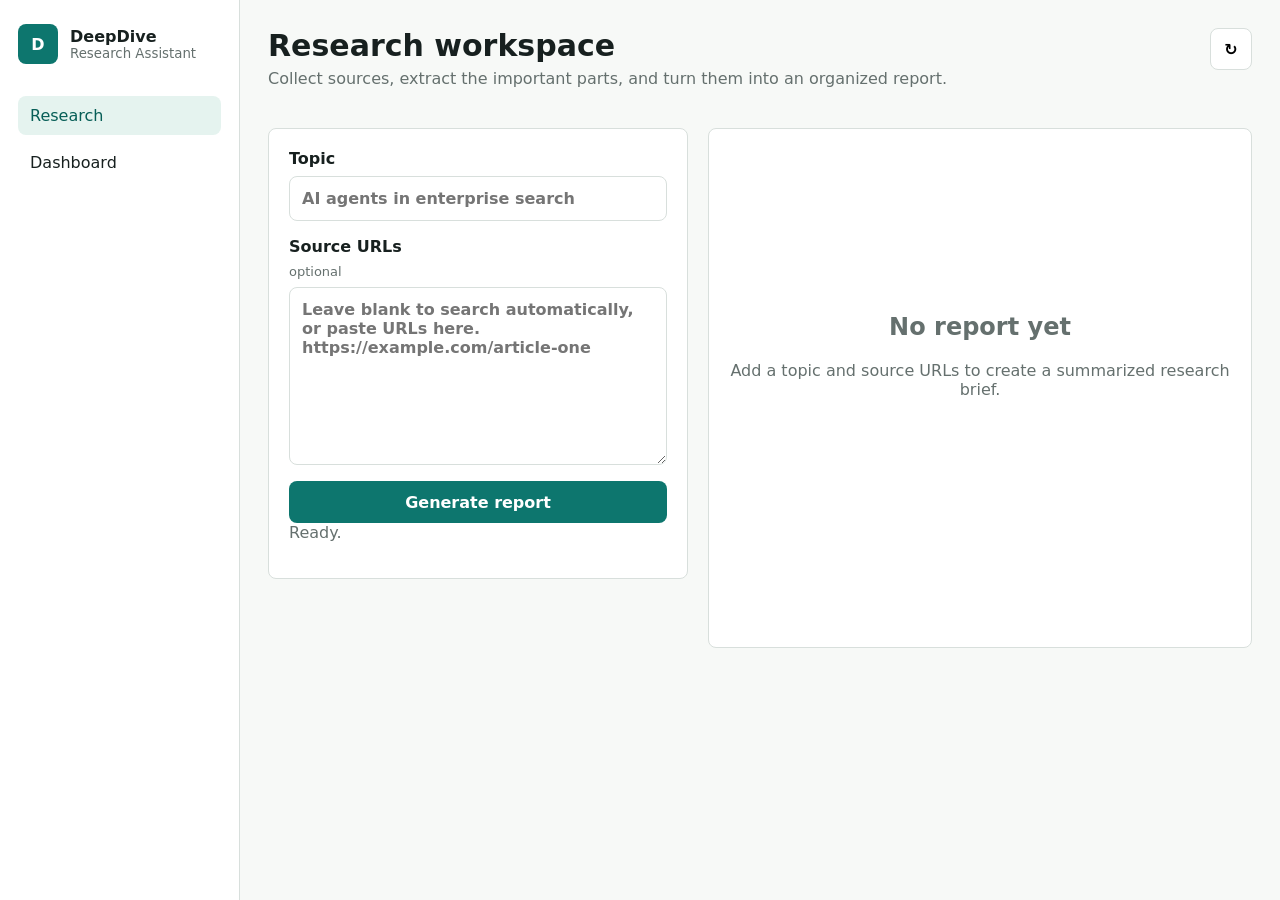
<file: frontend/pages/index.html>
<!doctype html>
<html lang="en">
  <head>
    <meta charset="utf-8" />
    <meta name="viewport" content="width=device-width, initial-scale=1" />
    <title>DeepDive</title>
    <link rel="stylesheet" href="../components/styles.css" />
  </head>
  <body>
    <main class="app-shell">
      <aside class="sidebar">
        <div class="brand">
          <span class="brand-mark">D</span>
          <div>
            <strong>DeepDive</strong>
            <small>Research Assistant</small>
          </div>
        </div>
        <nav>
          <a class="active" href="../pages/index.html">Research</a>
          <a href="../dashboard/index.html">Dashboard</a>
        </nav>
      </aside>

      <section class="workspace">
        <header class="topbar">
          <div>
            <h1>Research workspace</h1>
            <p>Collect sources, extract the important parts, and turn them into an organized report.</p>
          </div>
          <button id="healthButton" class="icon-button" title="Check service">↻</button>
        </header>

        <section class="research-grid">
          <form id="researchForm" class="panel">
            <label>
              Topic
              <input id="query" name="query" placeholder="AI agents in enterprise search" required />
            </label>
            <label>
              Source URLs <span class="optional">optional</span>
              <textarea
                id="urls"
                name="urls"
                rows="8"
                placeholder="Leave blank to search automatically, or paste URLs here.&#10;https://example.com/article-one"
              ></textarea>
            </label>
            <button class="primary" type="submit">Generate report</button>
            <p id="status" class="status">Ready.</p>
          </form>

          <article id="report" class="report panel">
            <div class="empty-state">
              <h2>No report yet</h2>
              <p>Add a topic and source URLs to create a summarized research brief.</p>
            </div>
          </article>
        </section>
      </section>
    </main>

    <script type="module" src="../components/app.js"></script>
  </body>
</html>
</file>
<file: frontend/components/styles.css>
:root {
  color-scheme: light;
  --ink: #17201f;
  --muted: #65706e;
  --line: #d8dfdc;
  --paper: #f7f9f7;
  --panel: #ffffff;
  --accent: #0d766e;
  --accent-strong: #075e57;
  --gold: #c2872b;
  font-family:
    Inter, ui-sans-serif, system-ui, -apple-system, BlinkMacSystemFont, "Segoe UI", sans-serif;
}

* {
  box-sizing: border-box;
}

body {
  margin: 0;
  background: var(--paper);
  color: var(--ink);
}

button,
input,
textarea {
  font: inherit;
}

.app-shell {
  display: grid;
  grid-template-columns: 240px 1fr;
  min-height: 100vh;
}

.sidebar {
  background: #ffffff;
  border-right: 1px solid var(--line);
  padding: 24px 18px;
}

.brand {
  display: flex;
  align-items: center;
  gap: 12px;
  margin-bottom: 32px;
}

.brand-mark {
  display: grid;
  place-items: center;
  width: 40px;
  height: 40px;
  border-radius: 8px;
  background: var(--accent);
  color: #fff;
  font-weight: 800;
}

.brand small,
.mini-card small {
  display: block;
  color: var(--muted);
}

nav {
  display: grid;
  gap: 8px;
}

nav a {
  color: var(--ink);
  text-decoration: none;
  padding: 10px 12px;
  border-radius: 8px;
}

nav a.active,
nav a:hover {
  background: #e5f3ef;
  color: var(--accent-strong);
}

.workspace {
  padding: 28px;
}

.topbar {
  display: flex;
  justify-content: space-between;
  align-items: start;
  gap: 16px;
  margin-bottom: 24px;
}

h1,
h2,
h3,
p {
  margin-top: 0;
}

h1 {
  margin-bottom: 6px;
  font-size: 30px;
}

.topbar p,
.muted,
.status {
  color: var(--muted);
}

.research-grid,
.dashboard-grid {
  display: grid;
  grid-template-columns: minmax(320px, 420px) 1fr;
  gap: 20px;
  align-items: start;
}

.panel {
  background: var(--panel);
  border: 1px solid var(--line);
  border-radius: 8px;
  padding: 20px;
}

label {
  display: grid;
  gap: 8px;
  margin-bottom: 16px;
  font-weight: 700;
}

.optional {
  color: var(--muted);
  font-size: 13px;
  font-weight: 500;
}

input,
textarea {
  width: 100%;
  border: 1px solid var(--line);
  border-radius: 8px;
  padding: 12px;
  resize: vertical;
  color: var(--ink);
}

button {
  border: 0;
  border-radius: 8px;
  cursor: pointer;
  font-weight: 800;
}

.primary,
.secondary,
.icon-button {
  min-height: 42px;
}

.primary {
  width: 100%;
  background: var(--accent);
  color: #fff;
}

.secondary {
  padding: 0 14px;
  background: #e5f3ef;
  color: var(--accent-strong);
}

.icon-button {
  width: 42px;
  background: #fff;
  border: 1px solid var(--line);
}

.report {
  min-height: 520px;
}

.empty-state {
  display: grid;
  place-content: center;
  min-height: 430px;
  text-align: center;
  color: var(--muted);
}

.report-header {
  border-bottom: 1px solid var(--line);
  margin-bottom: 18px;
  padding-bottom: 18px;
}

.report-header span {
  color: var(--gold);
  font-weight: 800;
  text-transform: uppercase;
  font-size: 12px;
}

.insight-list {
  display: grid;
  gap: 10px;
  padding-left: 22px;
}

.chips {
  display: flex;
  gap: 8px;
  flex-wrap: wrap;
}

.chips span {
  background: #fff7e5;
  color: #7c561e;
  border: 1px solid #eed49c;
  border-radius: 999px;
  padding: 6px 10px;
  font-size: 13px;
}

.source-list,
.stack {
  display: grid;
  gap: 12px;
}

.source-list a,
.mini-card {
  display: block;
  color: var(--ink);
  text-decoration: none;
  border: 1px solid var(--line);
  border-radius: 8px;
  padding: 14px;
  background: #fbfcfb;
}

.section-head,
.mini-card div {
  display: flex;
  align-items: center;
  justify-content: space-between;
  gap: 12px;
}

@media (max-width: 860px) {
  .app-shell,
  .research-grid,
  .dashboard-grid {
    grid-template-columns: 1fr;
  }

  .sidebar {
    border-right: 0;
    border-bottom: 1px solid var(--line);
  }
}
</file>
